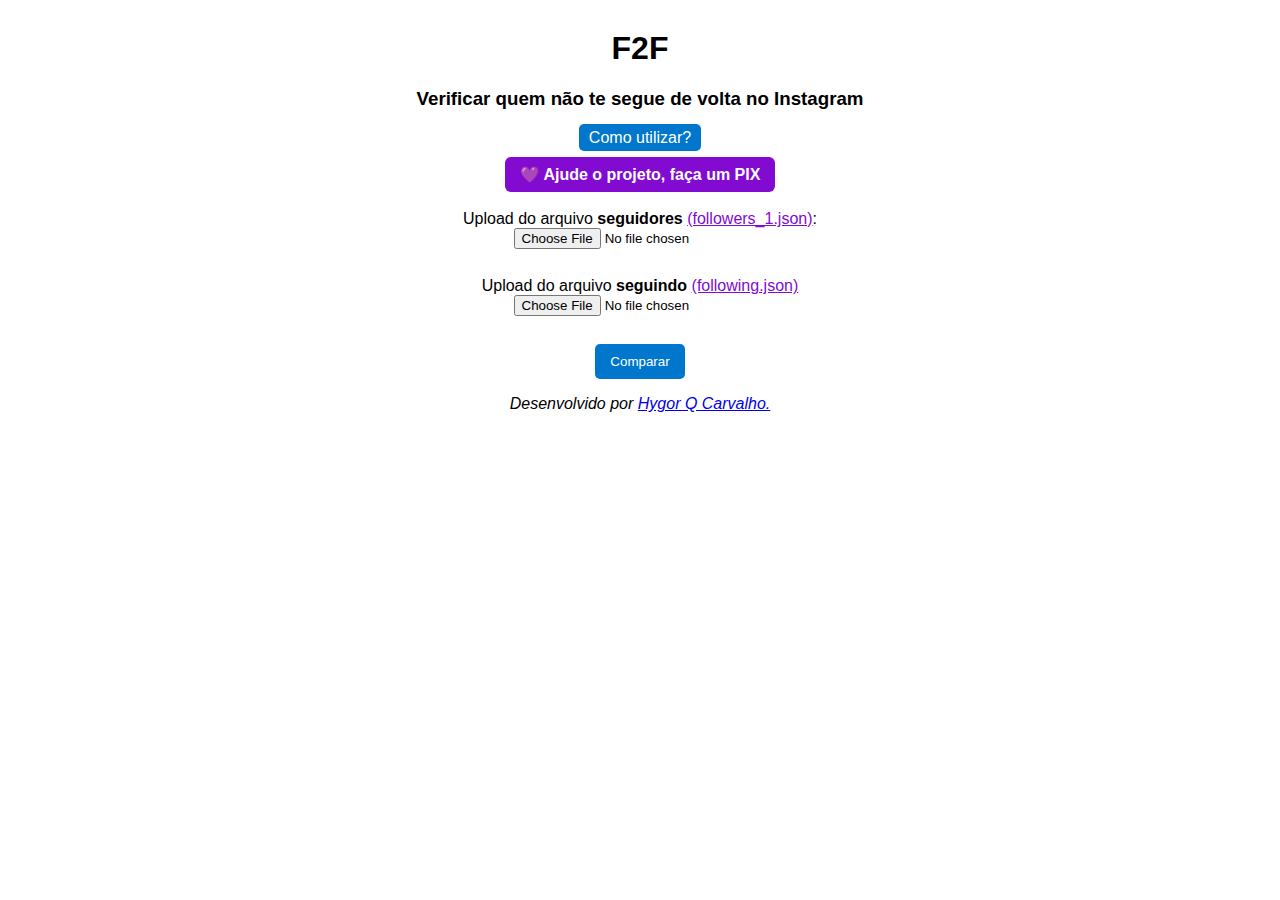
<file: index.html>
<!DOCTYPE html>
<html lang="pt-br">

<head>
  <meta charset="UTF-8" />
  <title>F2F</title>
  <meta name="viewport" content="width=device-width, initial-scale=1.0" />
  <link rel="stylesheet" href="./style.css" />
  <link rel="icon" type="image/x-icon" href="./src/icon.png">
</head>

<body>
  <h1>F2F</h1>

  <h3>Verificar quem não te segue de volta no Instagram</h3>

  <a class="help" href="./help.html">Como utilizar?</a><br />
  <a class="botao-pix" href="https://nubank.com.br/cobrar/nbzh/686a833b-80df-429e-9466-28c8700ec704" target="_blank">
    💜 Ajude o projeto, faça um PIX </a><br />
  <br />

  <label>Upload do arquivo <strong>seguidores</strong> <span class="arquivoText">(followers_1.json)</span>:</label><br />
  <input type="file" id="followersFile" accept=".json" /><br /><br />

  <label>Upload do arquivo <strong>seguindo</strong> <span class="arquivoText">(following.json)</span></label><br />
  <input type="file" id="followingFile" accept=".json" /><br /><br />

  <button class="comparar" onclick="comparar()">Comparar</button>

  <div id="resultado"></div>
  <p><em>Desenvolvido por <a href="https://www.youtube.com/channel/UC4M0A6vUw6rrS1EK2fZiEzw" target="_blank"> Hygor Q Carvalho.</a></em></p>
  <script src="./script.js"></script>
</body>

</html>
</file>
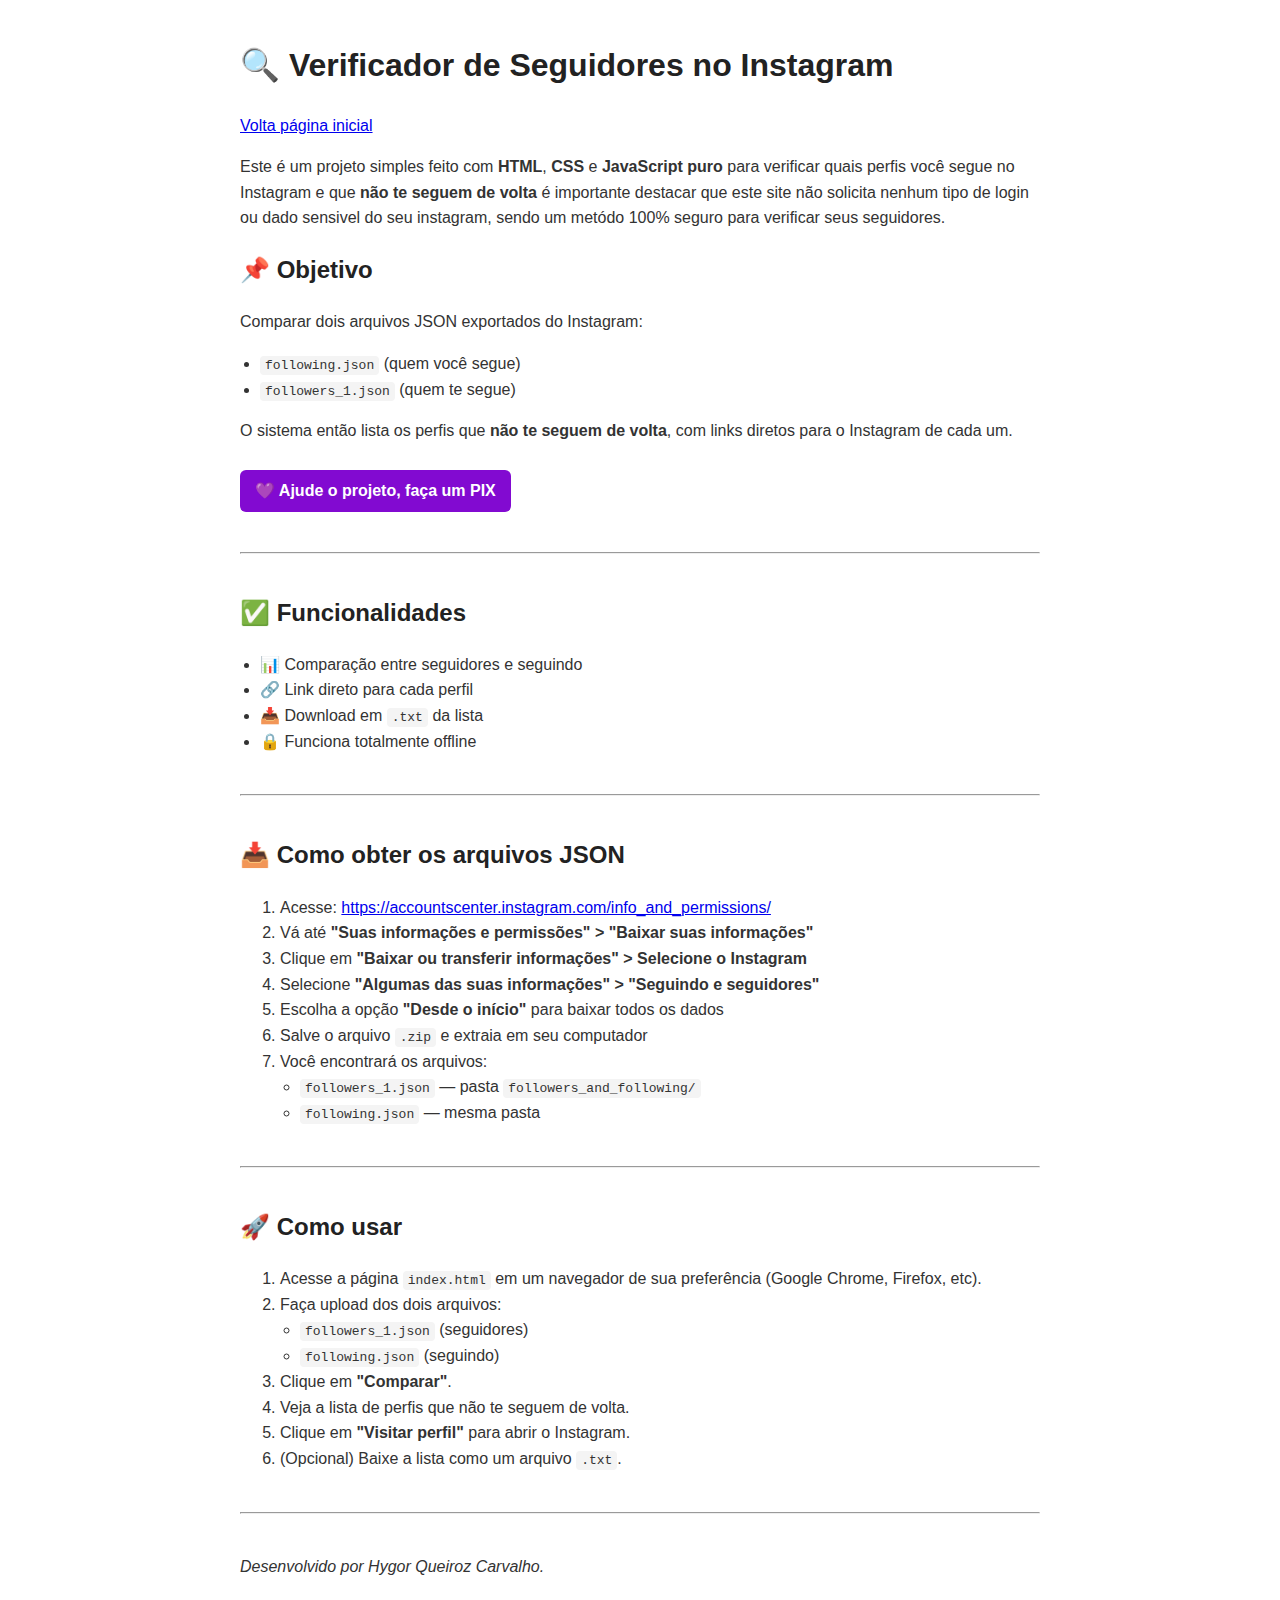
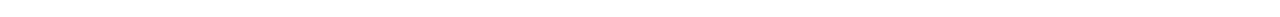
<file: help.html>
<!DOCTYPE html>
<html lang="pt-br">

<head>
  <meta charset="UTF-8" />
  <title>Ajuda - Verificador de Seguidores</title>
  <link rel="icon" type="image/x-icon" href="./src/icon.png">
  <style>
    body {
      font-family: Arial, sans-serif;
      margin: 40px auto;
      max-width: 800px;
      line-height: 1.6;
      color: #333;
    }

    h1,
    h2 {
      color: #222;
    }

    code {
      background: #f4f4f4;
      padding: 2px 5px;
      border-radius: 4px;
    }

    pre {
      background: #f9f9f9;
      border-left: 4px solid #ccc;
      padding: 10px;
      overflow-x: auto;
    }

    a.botao-pix {
      display: inline-block;
      background-color: #820ad1;
      color: white;
      padding: 8px 15px;
      text-decoration: none;
      border-radius: 6px;
      font-weight: bold;
      margin-top: 10px;
    }

    ul {
      padding-left: 20px;
    }

    hr {
      margin: 40px 0;
    }
  </style>
</head>

<body>
  <h1>🔍 Verificador de Seguidores no Instagram</h1>
  <p><a href="./index.html">Volta página inicial</a></p>
  <p>
    Este é um projeto simples feito com <strong>HTML</strong>,
    <strong>CSS</strong> e <strong>JavaScript puro</strong> para verificar
    quais perfis você segue no Instagram e que
    <strong>não te seguem de volta</strong> é importante destacar que este site não solicita nenhum tipo de login ou dado sensivel do seu instagram, sendo um metódo 100% seguro para verificar seus seguidores.
  </p>

  <h2>📌 Objetivo</h2>
  <p>Comparar dois arquivos JSON exportados do Instagram:</p>
  <ul>
    <li><code>following.json</code> (quem você segue)</li>
    <li><code>followers_1.json</code> (quem te segue)</li>
  </ul>
  <p>
    O sistema então lista os perfis que
    <strong>não te seguem de volta</strong>, com links diretos para o
    Instagram de cada um.
  </p>

  <a class="botao-pix" href="https://nubank.com.br/cobrar/nbzh/686a833b-80df-429e-9466-28c8700ec704" target="_blank">
    💜 Ajude o projeto, faça um PIX
  </a>

  <hr />

  <h2>✅ Funcionalidades</h2>
  <ul>
    <li>📊 Comparação entre seguidores e seguindo</li>
    <li>🔗 Link direto para cada perfil</li>
    <li>📥 Download em <code>.txt</code> da lista</li>
    <li>🔒 Funciona totalmente offline</li>
  </ul>

  <hr />

  <h2>📥 Como obter os arquivos JSON</h2>
  <ol>
    <li>
      Acesse:
      <a href="https://accountscenter.instagram.com/info_and_permissions/" target="_blank">
        https://accountscenter.instagram.com/info_and_permissions/</a>
    </li>
    <li>
      Vá até
      <strong>"Suas informações e permissões" > "Baixar suas informações"</strong>
    </li>
    <li>
      Clique em
      <strong>"Baixar ou transferir informações" > Selecione o Instagram</strong>
    </li>
    <li>
      Selecione
      <strong>"Algumas das suas informações" > "Seguindo e seguidores"</strong>
    </li>
    <li>
      Escolha a opção <strong>"Desde o início"</strong> para baixar todos os
      dados
    </li>
    <li>Salve o arquivo <code>.zip</code> e extraia em seu computador</li>
    <li>
      Você encontrará os arquivos:
      <ul>
        <li>
          <code>followers_1.json</code> — pasta
          <code>followers_and_following/</code>
        </li>
        <li><code>following.json</code> — mesma pasta</li>
      </ul>
    </li>
  </ol>

  <hr />

  <h2>🚀 Como usar</h2>
  <ol>
    <li>
      Acesse a página <code>index.html</code> em um navegador de sua
      preferência (Google Chrome, Firefox, etc).
    </li>
    <li>
      Faça upload dos dois arquivos:
      <ul>
        <li><code>followers_1.json</code> (seguidores)</li>
        <li><code>following.json</code> (seguindo)</li>
      </ul>
    </li>
    <li>Clique em <strong>"Comparar"</strong>.</li>
    <li>Veja a lista de perfis que não te seguem de volta.</li>
    <li>
      Clique em <strong>"Visitar perfil"</strong> para abrir o Instagram.
    </li>
    <li>(Opcional) Baixe a lista como um arquivo <code>.txt</code>.</li>
  </ol>
  <hr />

  <p><em>Desenvolvido por Hygor Queiroz Carvalho.</em></p>
</body>

</html>
</file>
<file: style.css>
body {
  font-family: Arial, sans-serif;
  margin: 30px;
  text-align: center;
}

#listaPerfis {
  text-align: left;
}

.help {
  color: white;
  background-color: #0077cc;
  padding: 5px 10px;
  border-radius: 5px;
  font-weight: 400;
  text-decoration: none;
}

input {
  margin-bottom: 10px;
}
a.botao-pix {
  display: inline-block;
  background-color: #820ad1;
  color: white;
  padding: 8px 15px;
  text-decoration: none;
  border-radius: 6px;
  font-weight: bold;
  margin-top: 10px;
}

button {
  cursor: pointer;
}

.arquivoText {
  color: #820ad1;
  text-decoration: underline;
}

.comparar {
  background-color: #0077cc;
  color: white;
  padding: 10px 15px;
  border-radius: 5px;
  border: none;
}

.perfil {
  display: flex;
  justify-content: space-between;
  align-items: center;
  padding: 5px 0;
  border-bottom: 1px solid #ddd;
}

.perfil span {
  flex-grow: 1;
}

.link-btn {
  background-color: #0095f6;
  color: white;
  border: none;
  padding: 5px 10px;
  border-radius: 5px;
  cursor: pointer;
  text-decoration: none;
  font-size: 14px;
}

.link-btn:hover {
  background-color: #0077cc;
}
</file>
